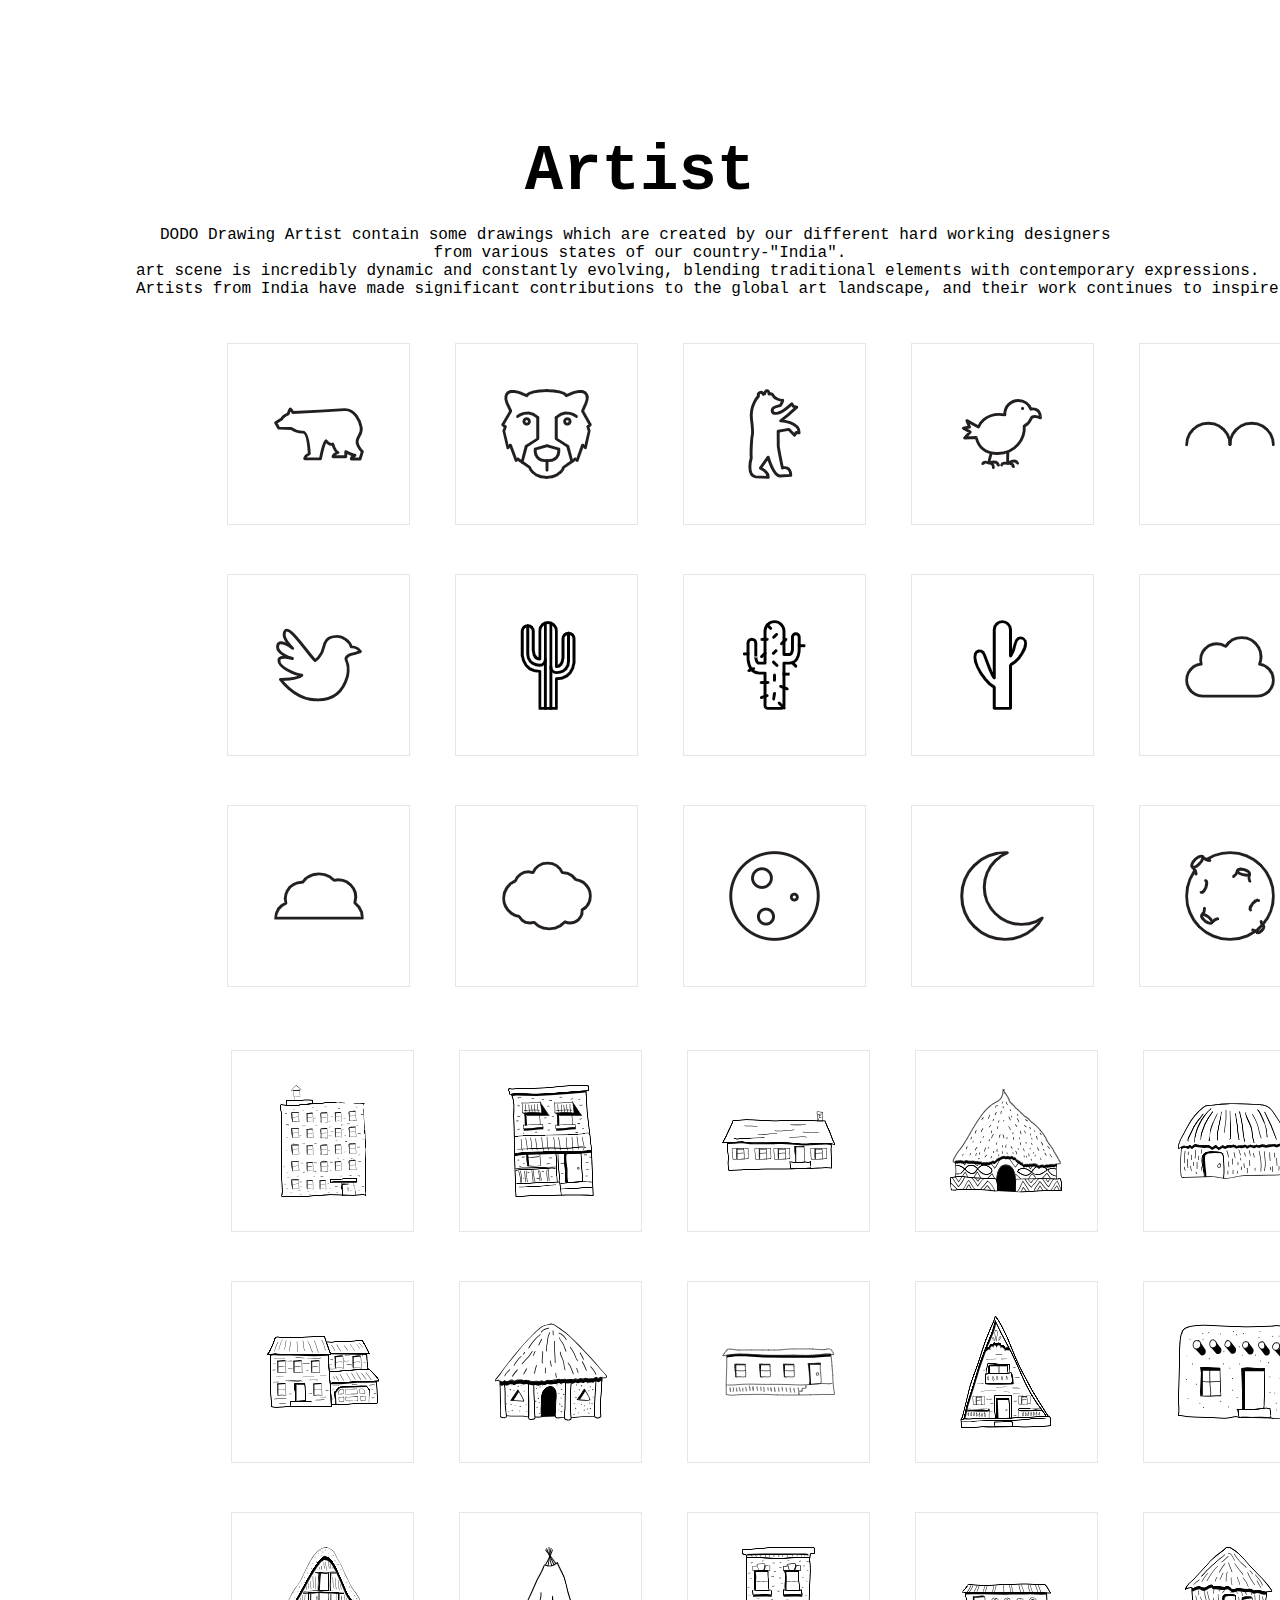
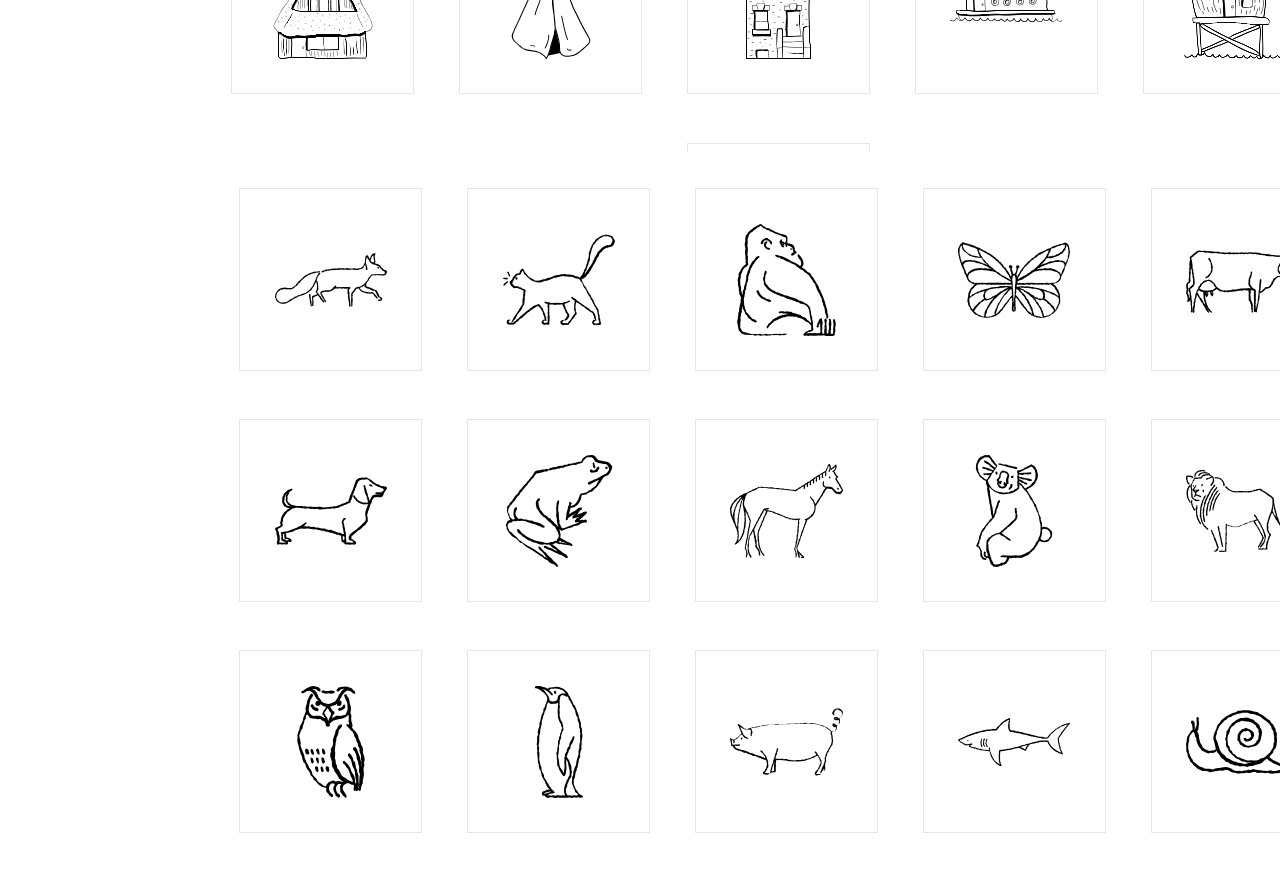
<file: Artist.html>
<!DOCTYPE html>
<html lang="en">
<head>
    <meta charset="UTF-8">
    <meta name="viewport" content="width=device-width, initial-scale=1.0">
    <title>DODO Drawing/Artist</title>
    <link rel="icon" type="DODO Drawing's" href="http://www.biboun.com/wp-content/uploads/2015/08/logo_dodo_jaddream.png">
<link rel="stylesheet" href="Artist.css">
    <style>
  

        
    </style>
</head>
<body>
    <div>
        <div id="heading" >Artist</div>
        <br>
        <pre>DODO Drawing Artist contain some drawings which are created by our different hard working designers <br> from various states of our country-"India". <br>art scene is incredibly dynamic and constantly evolving, blending traditional elements with contemporary expressions. <br>Artists from India have made significant contributions to the global art landscape, and their work continues to inspire and captivate audiences worldwide. </pre>
    <br>
    <br>
    
    <img src="Artist-Drawings0.png" alt="different-drawings" class="artist_drawn" >
    <br><br>
    <img src="Artist-Drawings2.png" alt="house-drawings"class="artist_drawn">
    <br><br>
    <img src="Artist-Drawings3.png" alt="animal-drawing"class="artist_drawn">
    </div>



    
</body>
</html>
</file>
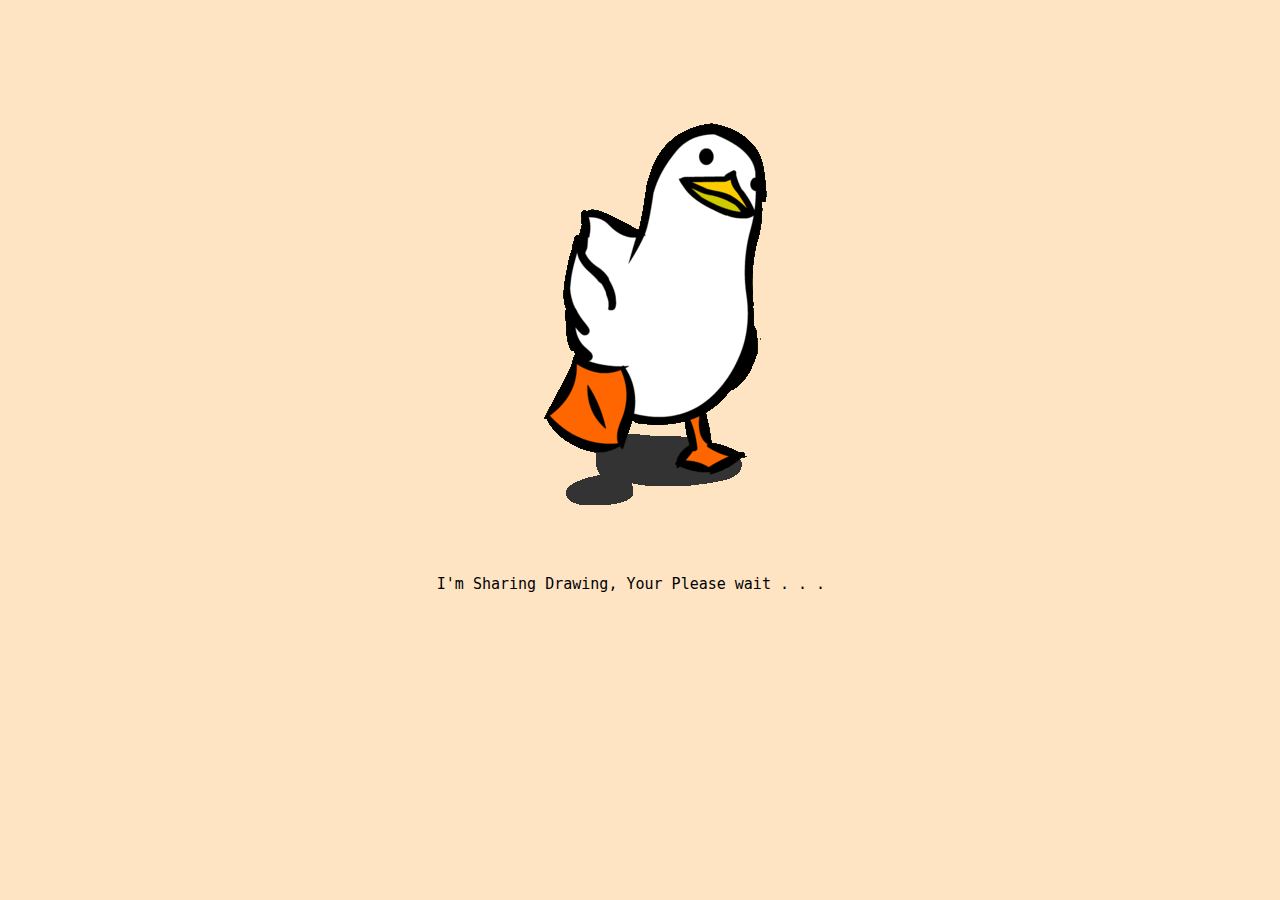
<file: share.html>
<!DOCTYPE html>
<html lang="en">
<head>
    <meta charset="UTF-8">
    <meta name="viewport" content="width=device-width, initial-scale=1.0">
    <title>DODO Drawing/Artist</title>

    <style>
body{
    background-color: bisque;
}
       
    .img{
        display: flex;
    justify-content: center;
        margin-top: 5rem;
    }
pre{
    display: flex;
    justify-content: center;
    font-size: 15px;
}
    </style>
</head>
<body>
    <div class="img">
      <img src="XOsX.gif"   alt="">
    </div>
    <pre>I'm Sharing Drawing, Your Please wait . . .  </pre>
</body>
</html>
</file>
<file: Artist.css>
#heading{
    text-align: center;
    padding-top: 8rem;
    font-size: 4rem;
    font-weight: 700;
    font-family:'Courier New', Courier, monospace
}

pre{
    text-align: center;
    font-size: 1rem;
    margin: 0rem 8rem;
}

img{
   text-align: center;
   padding-left: 200px;
}
</file>
